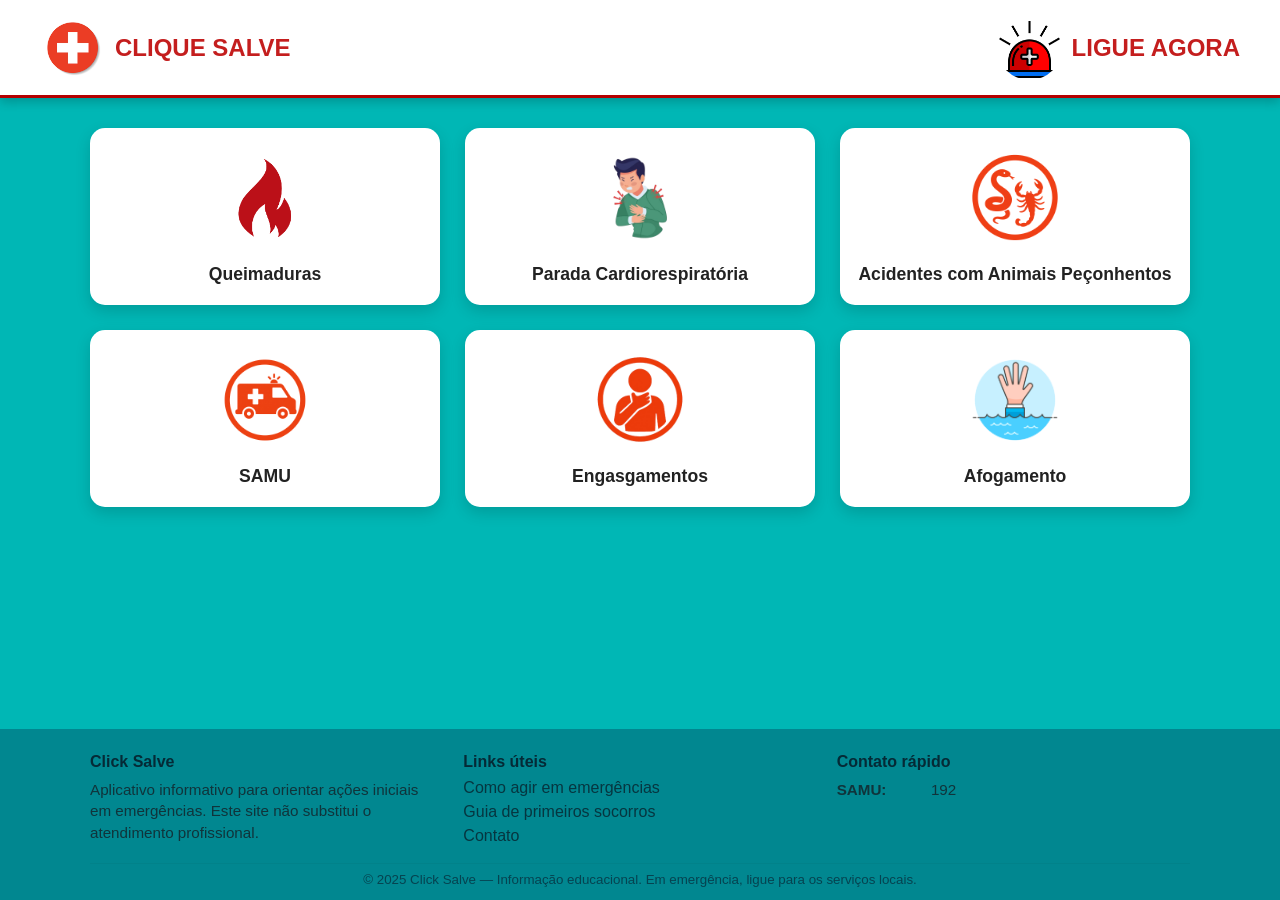
<file: index.html>
<!DOCTYPE html>
<html lang="pt-BR">

<head>
    <meta charset="utf-8" />
    <meta name="viewport" content="width=device-width, initial-scale=1" />
    <title>CLICK SALVE - Vida salva em um clique</title>
    <link rel="stylesheet" href="styles/style.css">
</head>

<body>

    <header class="header">
        <div class="header-item">
            <img src="paginas do layout/saude.jpg" alt="Logo Click Salve">
            <h2 >CLIQUE SALVE</h2>
        </div>

        <div class="header-item">
            <img  src="paginas do layout/emergencia.png" alt="Ligue Agora">
          <h2>  <a href="./html/eme.html">LIGUE AGORA</a></h2>
        </div>

        
    </header>

    <div class="layout">
        <div class="situacoes">

            <div class="card" data-page="html/queimaduras.html" role="button" tabindex="0">
                <img src="img_queimadura/incendio.png" alt="Queimadura" >
                <h4>Queimaduras</h4>
            </div>

            <div class="card" data-page="html/parada.html" role="button" tabindex="0">
                <img src="img_paradacardiorrespiratoria/parada.png" alt="Parada Cardiorespiratória" >
                <h4>Parada Cardiorespiratória</h4>
            </div>

            <div class="card" data-page="html/animais.html" role="button" tabindex="0">
                <img src="paginas do layout/peçonhentos.png" alt="Animais Peçonhentos" >
                <h4>Acidentes com Animais Peçonhentos</h4>
            </div>

            <div class="card" data-page="html/samu.html" role="button" tabindex="0">
                <img src="paginas do layout/ambulancia.png" alt="Samu" >
                <h4>SAMU</h4>
            </div>

            <div class="card" data-page="html/engasgos.html" role="button" tabindex="0">
                <img src="paginas do layout/engasgo.png" alt="Engasgos" >
                <h4>Engasgamentos</h4>
            </div>

            <div class="card" data-page="html/afogamento.html" role="button" tabindex="0">
                <img src="paginas do layout/afogamento.png" alt="Afogamento" >
                <h4>Afogamento</h4>
            </div>
        </div>
    </div>

    <script src="script.js"></script>
    <script src="https://cdn.jsdelivr.net/npm/@popperjs/core@2.11.8/dist/umd/popper.min.js" integrity="sha384-I7E8VVD/ismYTF4hNIPjVp/Zjvgyol6VFvRkX/vR+Vc4jQkC+hVqc2pM8ODewa9r" crossorigin="anonymous"></script>
    <script src="https://cdn.jsdelivr.net/npm/bootstrap@5.3.8/dist/js/bootstrap.min.js" integrity="sha384-G/EV+4j2dNv+tEPo3++6LCgdCROaejBqfUeNjuKAiuXbjrxilcCdDz6ZAVfHWe1Y" crossorigin="anonymous"></script>
    
    <!-- Footer -->
    <footer class="site-footer">
        <div class="footer-inner">
            <div class="footer-column footer-about">
                <h4>Click Salve</h4>
                <p>Aplicativo informativo para orientar ações iniciais em emergências. Este site não substitui o atendimento profissional.</p>
            </div>

            <div class="footer-column footer-links">
                <h4>Links úteis</h4>
                <ul>
                    <li><a href="#">Como agir em emergências</a></li>
                    <li><a href="#">Guia de primeiros socorros</a></li>
                    <li><a href="#">Contato</a></li>
                </ul>
            </div>

            <div class="footer-column footer-contact">
                <h4>Contato rápido</h4>
                <p><strong>SAMU:</strong> 192</p>
            </div>
        </div>
        <div class="footer-bottom">
            <small>© 2025 Click Salve — Informação educacional. Em emergência, ligue para os serviços locais.</small>
        </div>
    </footer>
</body>
</html>
</file>
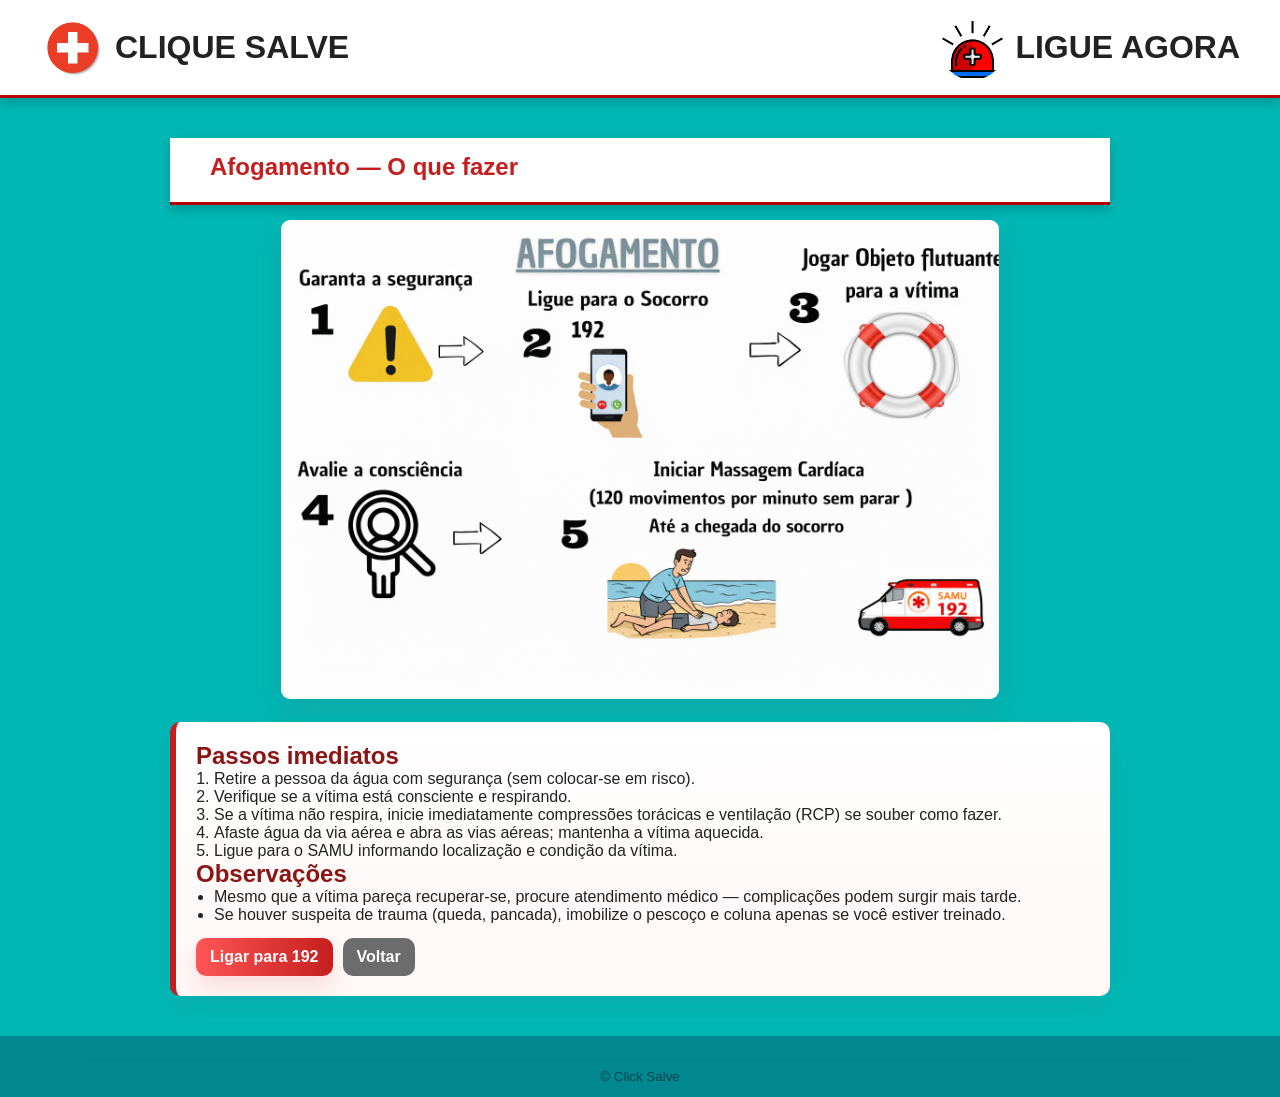
<file: html/afogamento.html>
<!doctype html>
<html lang="pt-BR">
<head>
  <meta charset="utf-8">
  <meta name="viewport" content="width=device-width,initial-scale=1">
  <title>Afogamento — Click Salve</title>
  <link rel="stylesheet" href="../styles/style.css">
  <link rel="stylesheet" href="../styles/afogamento.css">
</head>
<body class="afogamento-page">
    <header class="header">
        <div class="header-item">
            <img src="../paginas do layout/saude.jpg" alt="Logo Click Salve">
            <h1>CLIQUE SALVE</h1>
        </div>

        <div class="header-item">
            <img src="../paginas do layout/emergencia.png" alt="Ligue Agora">
            <h1>LIGUE AGORA</h1>
        </div>

    </header>

  <main>
    <div class="container">
      <header class="page-header">
        <h2>Afogamento — O que fazer</h2>
      </header>

      <div class="image-block">
        <img src="../img_afogamento/afogamento.guia.png" alt="Afogamento ilustração" class="hero-img zoomable">
      </div>

      <section class="instructions-card" role="region" aria-label="Instruções para afogamento">
        <h2>Passos imediatos</h2>
        <ol>
          <li>Retire a pessoa da água com segurança (sem colocar-se em risco).</li>
          <li>Verifique se a vítima está consciente e respirando.</li>
          <li>Se a vítima não respira, inicie imediatamente compressões torácicas e ventilação (RCP) se souber como fazer.</li>
          <li>Afaste água da via aérea e abra as vias aéreas; mantenha a vítima aquecida.</li>
          <li>Ligue para o SAMU informando localização e condição da vítima.</li>
        </ol>

        <h2>Observações</h2>
        <ul>
          <li>Mesmo que a vítima pareça recuperar-se, procure atendimento médico — complicações podem surgir mais tarde.</li>
          <li>Se houver suspeita de trauma (queda, pancada), imobilize o pescoço e coluna apenas se você estiver treinado.</li>
        </ul>

        <div class="actions">
          <a class="btn btn-call" href="tel:192">Ligar para 192</a>
          <a class="btn btn-back" href="../index.html">Voltar</a>
        </div>
      </section>
    </div>
  </main>

  <footer class="site-footer">
    <div class="footer-bottom"><small>© Click Salve</small></div>
  </footer>

  <!-- include the global script that handles modal image expansion -->
  <script src="../script.js"></script>

  <!-- Modal comum para ampliar imagens (mesmo usado em animais.html e parada.html) -->
  <div id="imageModal" class="modal">
    <span class="close">&times;</span>
    <img class="modal-content" id="imgExpanded" alt="Imagem ampliada">
    <div id="caption"></div>
  </div>
</body>
</html>
</file>
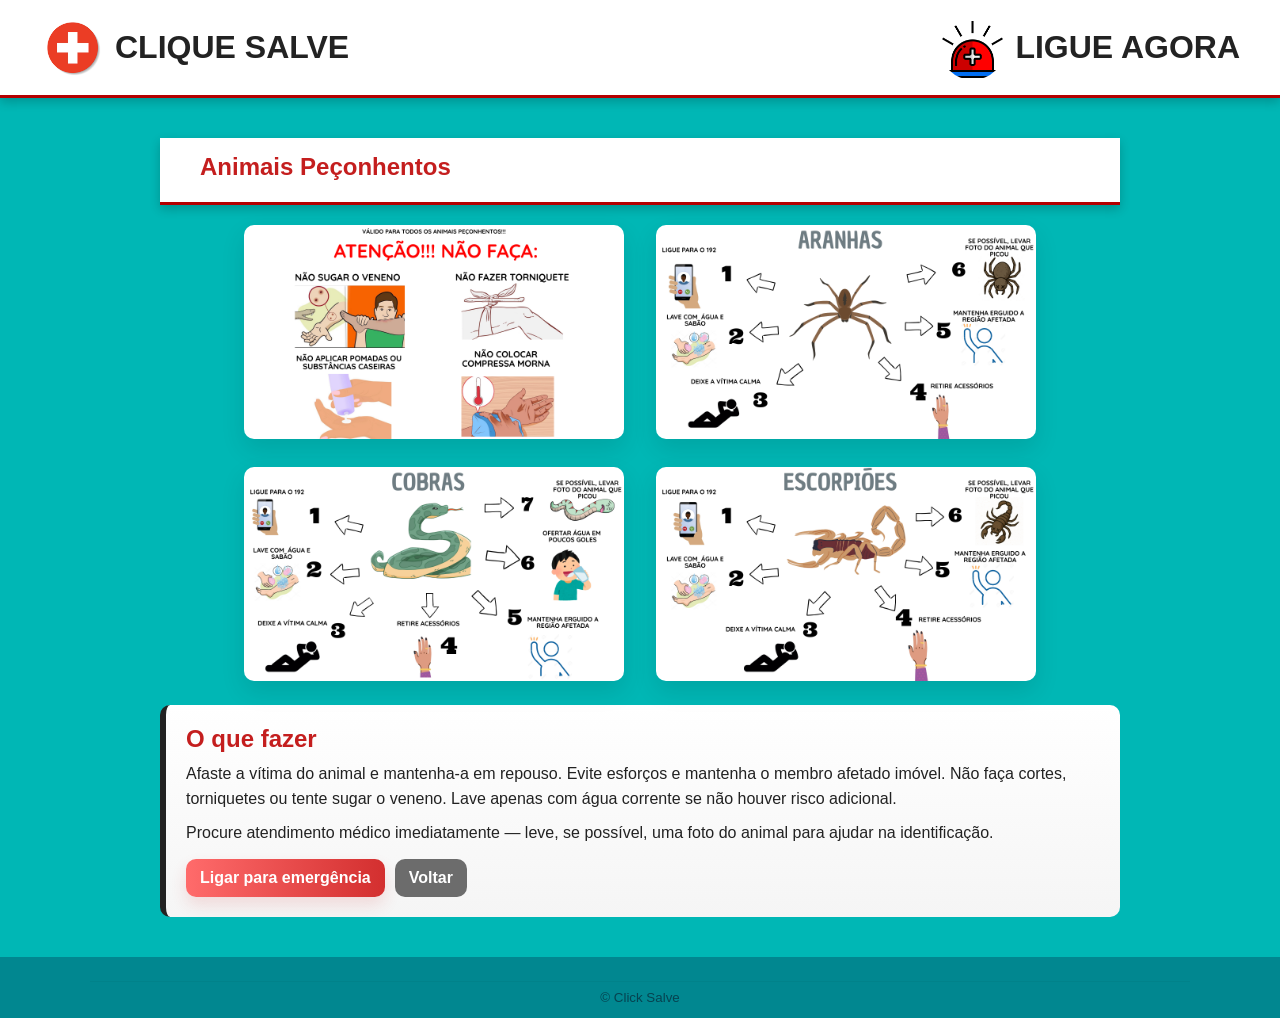
<file: html/animais.html>
<!doctype html>
<html lang="pt-BR">
<head>
  <meta charset="utf-8">
  <meta name="viewport" content="width=device-width,initial-scale=1">
  <title>Animais Peçonhentos — Click Salve</title>
  <link rel="stylesheet" href="../styles/style.css">
  <link rel="stylesheet" href="../styles/animais.css">
</head>


<body class="animais-page">
  <header class="header">
        <div class="header-item">
            <img src="../paginas do layout/saude.jpg" alt="Logo Click Salve">
            <h1>CLIQUE SALVE</h1>
        </div>

        <div class="header-item">
            <img src="../paginas do layout/emergencia.png" alt="Ligue Agora">
            <h1>LIGUE AGORA</h1>
        </div>

    </header>
    <main>
      <div class="container">
        <header class="page-header">
          <h2>Animais Peçonhentos</h2>
        </header>

        <div class="animais-grid">
      <div class="animais-img-wrapper">
        <img class="animais-illustration zoomable" src="../img projeto/Guia.png" alt="Guia de animais">
      </div>

      <div class="animais-img-wrapper">
        <img class="animais-illustration zoomable" src="../img projeto/Aranhas.png" alt="Aranhas">
      </div>

      <div class="animais-img-wrapper">
        <img class="animais-illustration zoomable" src="../img projeto/Cobras.png" alt="Cobras">
      </div>
      
      <div class="animais-img-wrapper">
        <img class="animais-illustration zoomable" src="../img projeto/Escorpioes.png" alt="Escorpiões">
      </div>
    </div>

    <div class="instructions-card" role="region" aria-label="Instruções para animais peçonhentos">
      <h2>O que fazer</h2>
      <p>Afaste a vítima do animal e mantenha-a em repouso. Evite esforços e mantenha o membro afetado imóvel. Não faça cortes, torniquetes ou tente sugar o veneno. Lave apenas com água corrente se não houver risco adicional.</p>
      <p>Procure atendimento médico imediatamente — leve, se possível, uma foto do animal para ajudar na identificação.</p>
      <div class="actions">
        <a class="btn btn-call" href="tel:192">Ligar para emergência</a>
        <a class="btn btn-back" href="../index.html">Voltar</a>
      </div>
    </div>
</div> <!-- /.container -->
    </main>

  <script src="../script.js"></script>

  <!-- Modal para ampliação de imagens -->
  <div id="imageModal" class="modal">
    <span class="close">&times;</span>
    <img class="modal-content" id="imgExpanded" alt="Imagem ampliada">
    <div id="caption"></div>
  </div>

  <footer class="site-footer">
    <div class="footer-bottom"><small>© Click Salve</small></div>
  </footer>
</body>
</html>
</file>
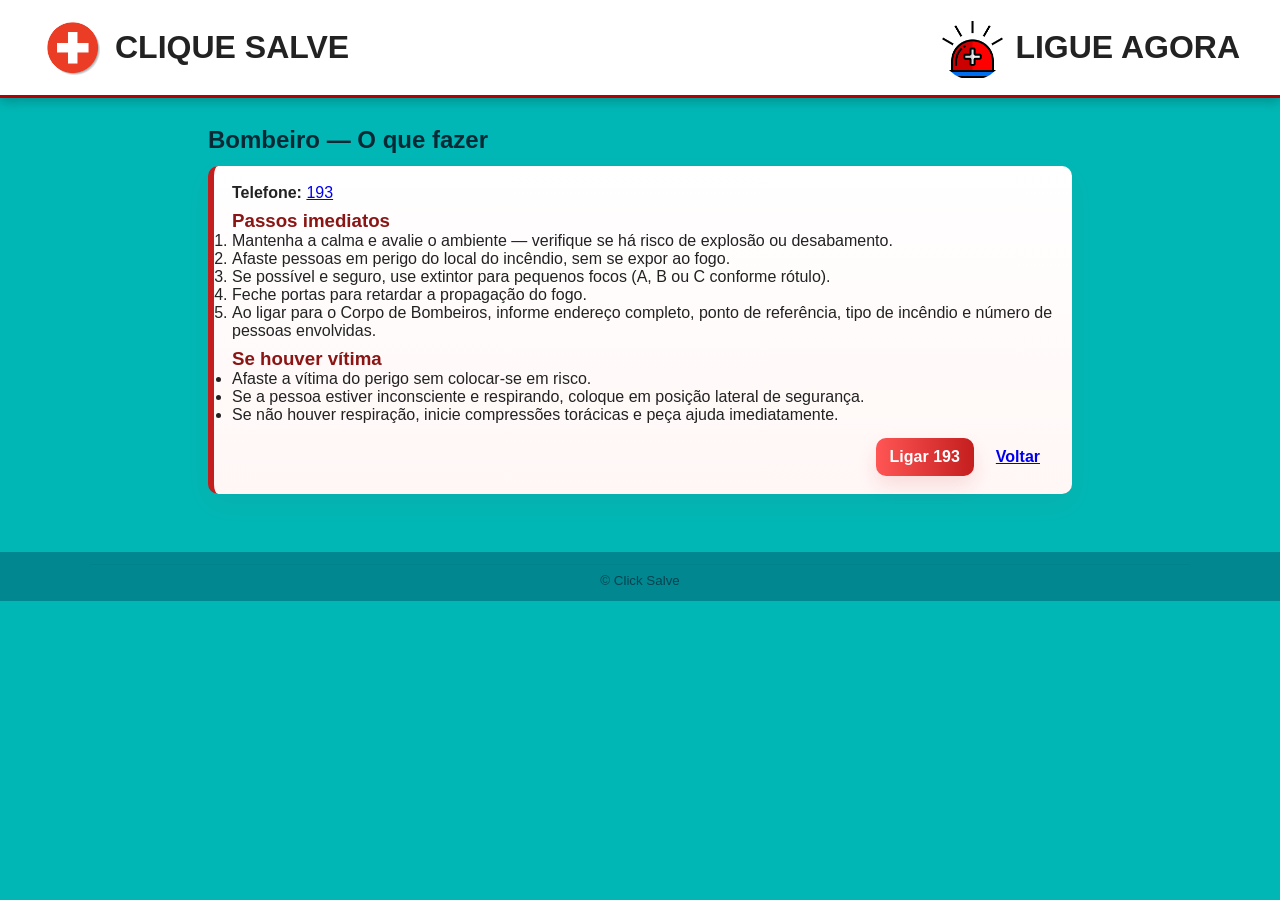
<file: html/bombeiro.html>
<!doctype html>
<html lang="pt-BR">
  <head>
  <meta charset="utf-8">
  <meta name="viewport" content="width=device-width,initial-scale=1">
  <title>Bombeiro — Click Salve</title>
  <link rel="stylesheet" href="../styles/style.css">
  <link rel="stylesheet" href="../styles/bombeiro.css">
</head>
<body class="bombeiro-page">
  <header class="header">
        <div class="header-item">
            <img src="../paginas do layout/saude.jpg" alt="Logo Click Salve">
            <h1>CLIQUE SALVE</h1>
        </div>

        <div class="header-item">
            <img src="../paginas do layout/emergencia.png" alt="Ligue Agora">
            <h1>LIGUE AGORA</h1>
        </div>

    </header>

  <main class="layout" style="padding-top:28px;">
    <div class="container" style="max-width:900px;margin:0 auto;padding:0 18px;">
      <h2 style="margin-bottom:12px;color:#052a36">Bombeiro — O que fazer</h2>

      <div class="card" style="text-align:left;padding:18px;">
        <p><strong>Telefone:</strong> <a href="tel:193">193</a></p>
        <h3>Passos imediatos</h3>
        <ol>
          <li>Mantenha a calma e avalie o ambiente — verifique se há risco de explosão ou desabamento.</li>
          <li>Afaste pessoas em perigo do local do incêndio, sem se expor ao fogo.</li>
          <li>Se possível e seguro, use extintor para pequenos focos (A, B ou C conforme rótulo).</li>
          <li>Feche portas para retardar a propagação do fogo.</li>
          <li>Ao ligar para o Corpo de Bombeiros, informe endereço completo, ponto de referência, tipo de incêndio e número de pessoas envolvidas.</li>
        </ol>

        <h3>Se houver vítima</h3>
        <ul>
          <li>Afaste a vítima do perigo sem colocar-se em risco.</li>
          <li>Se a pessoa estiver inconsciente e respirando, coloque em posição lateral de segurança.</li>
          <li>Se não houver respiração, inicie compressões torácicas e peça ajuda imediatamente.</li>
        </ul>

        <div style="margin-top:14px;display:flex;gap:8px;justify-content:flex-end;">
          <a class="btn btn-primary" href="tel:193">Ligar 193</a>
          <a class="btn" href="../index.html">Voltar</a>
        </div>
      </div>
    </div>
  </main>

  <footer class="site-footer">
    <div class="footer-bottom"><small>© Click Salve</small></div>
  </footer>
</body>
</html>
</file>
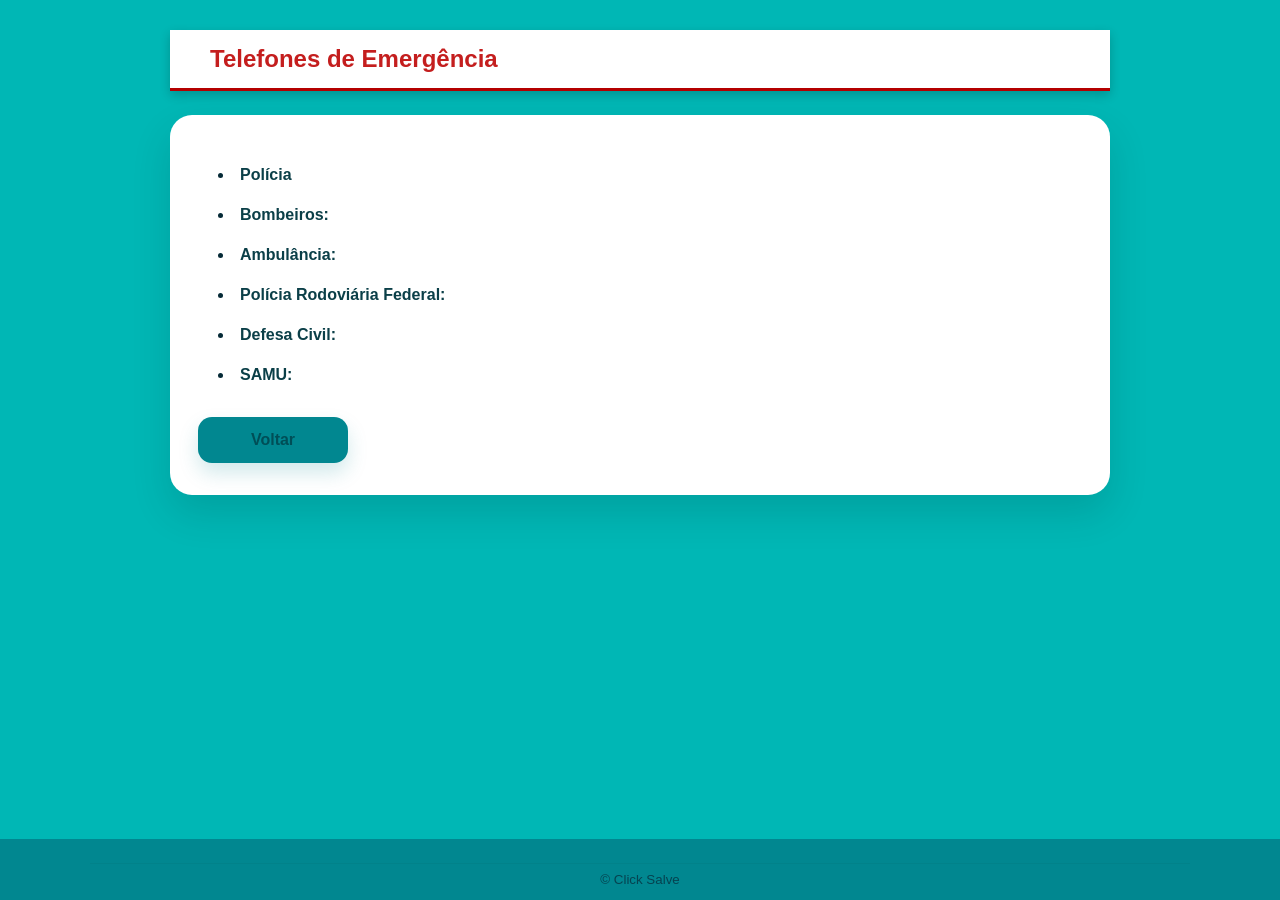
<file: html/eme.html>
﻿<!DOCTYPE html>
<html lang="pt-BR">

<head>

      <link rel="stylesheet" href="../styles/style.css">
      <link rel="stylesheet" href="../styles/eme.css">
</head>

<body >
      

      <main>
            <div class="container">
                  <header class="page-header">
                        <h2>Telefones de Emergência</h2>
                  </header>

                  <section class="instructions-card" role="region" aria-label="Telefones de Emergência">
                        <ul>
                              <li> <a href="tel:190"><strong>Polícia</strong></a></li>
                              <li><a href="tel:193"><strong>Bombeiros:</strong></a></li>
                              <li><a href="tel:192"><strong>Ambulância:</strong></a></li>
                              <li><a href="tel:191"><strong>Polícia Rodoviária Federal:</strong></a></li>
                              <li><a href="tel:199"><strong>Defesa Civil:</strong></a></li>
                              <li><a href="tel:192"><strong>SAMU:</strong></a></li>
                        </ul>

                        <div class="actions">
                              <a class="btn btn-back" href="../index.html">Voltar</a>
                        </div>
                  </section>
            </div>
      </main>

      <footer class="site-footer">
            <div class="footer-bottom"><small>© Click Salve</small></div>
      </footer>

      <script src="../script.js"></script>
</body>

</html>
</file>
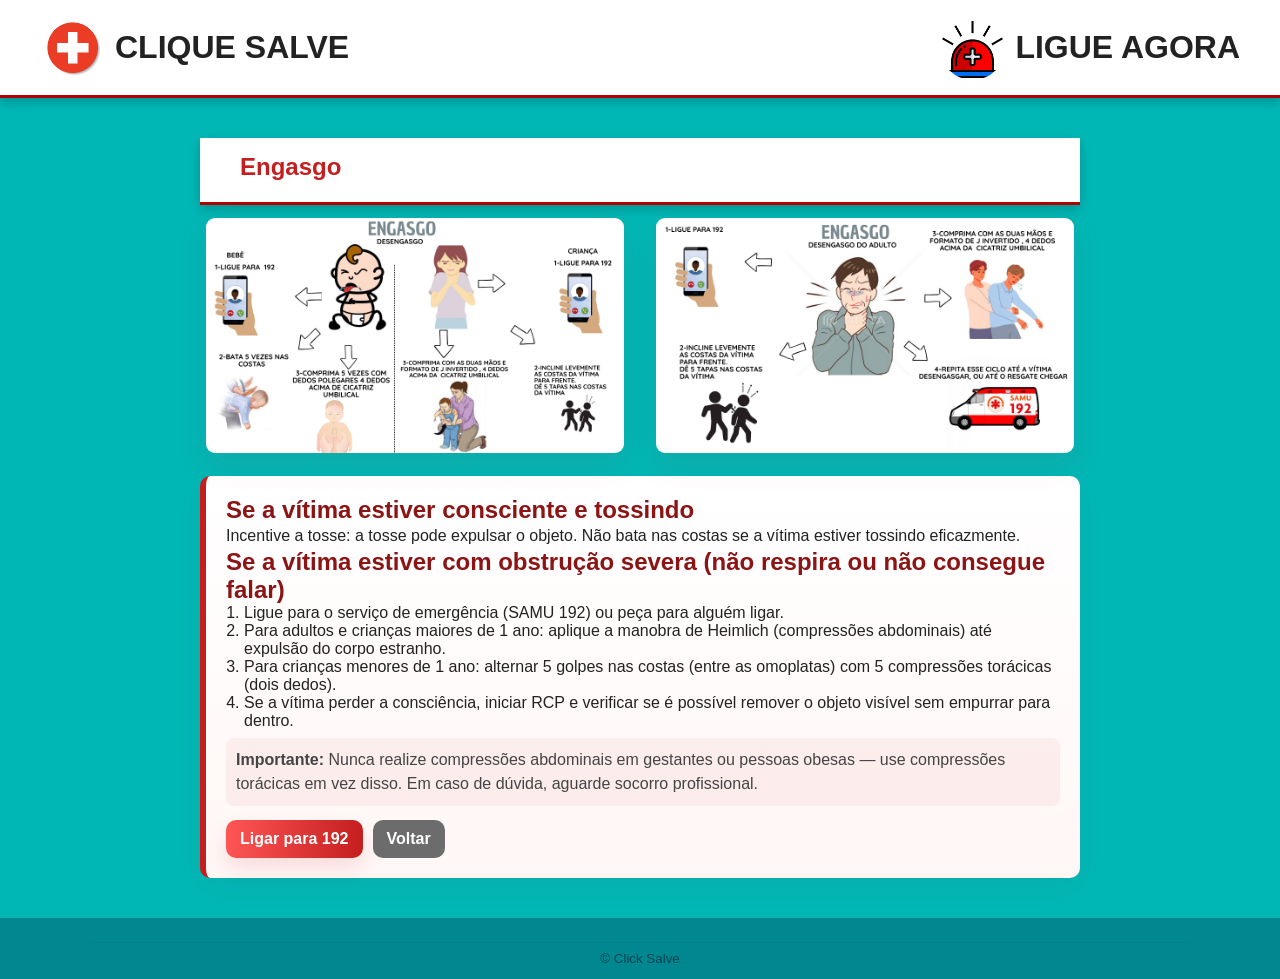
<file: html/engasgos.html>
<!doctype html>
<html lang="pt-BR">
<head>
    <meta charset="utf-8">
    <meta name="viewport" content="width=device-width,initial-scale=1">
    <title>Engasgo — Click Salve</title>
    <link rel="stylesheet" href="../styles/style.css">
    <link rel="stylesheet" href="../styles/engasgos.css">
</head>
<body class="engasgos-page">
    <header class="header">
        <div class="header-item">
            <img src="../paginas do layout/saude.jpg" alt="Logo Click Salve">
            <h1>CLIQUE SALVE</h1>
        </div>

        <div class="header-item">
            <img src="../paginas do layout/emergencia.png" alt="Ligue Agora">
            <h1>LIGUE AGORA</h1>
        </div>

    </header>
    <div class="container">
        <header class="page-header">
            <h2>Engasgo</h2>
        </header>

        <div class="engasgo-hero" style="text-align:center;margin-top:12px;">
            <div class="engasgo-images">
                <div class="engasgo-img-wrapper">
                    <img src="../img projeto/Engasgo.png" alt="Engasgo" class="hero-img zoomable">
                </div>
                <div class="engasgo-img-wrapper">
                    <img src="../img projeto/Engasgo 2.png" alt="Engasgo demonstração" class="hero-img zoomable">
                </div>
            </div>
        </div>

        <section class="instructions-card" role="region" aria-label="Instruções para engasgo">
            <h2>Se a vítima estiver consciente e tossindo</h2>
            <p>Incentive a tosse: a tosse pode expulsar o objeto. Não bata nas costas se a vítima estiver tossindo eficazmente.</p>

            <h2>Se a vítima estiver com obstrução severa (não respira ou não consegue falar)</h2>
            <ol>
                <li>Ligue para o serviço de emergência (SAMU 192) ou peça para alguém ligar.</li>
                <li>Para adultos e crianças maiores de 1 ano: aplique a manobra de Heimlich (compressões abdominais) até expulsão do corpo estranho.</li>
                <li>Para crianças menores de 1 ano: alternar 5 golpes nas costas (entre as omoplatas) com 5 compressões torácicas (dois dedos).</li>
                <li>Se a vítima perder a consciência, iniciar RCP e verificar se é possível remover o objeto visível sem empurrar para dentro.</li>
            </ol>

            <div class="demo-notes">
                <p><strong>Importante:</strong> Nunca realize compressões abdominais em gestantes ou pessoas obesas — use compressões torácicas em vez disso. Em caso de dúvida, aguarde socorro profissional.</p>
            </div>

            <div class="actions">
                <a class="btn btn-call" href="tel:192">Ligar para 192</a>
                <a class="btn btn-back" href="../index.html">Voltar</a>
            </div>
        </section>
    </div>

    <script src="../script.js"></script>

    <footer class="site-footer">
        <div class="footer-bottom"><small>© Click Salve</small></div>
    </footer>
</body>
</html>
</file>
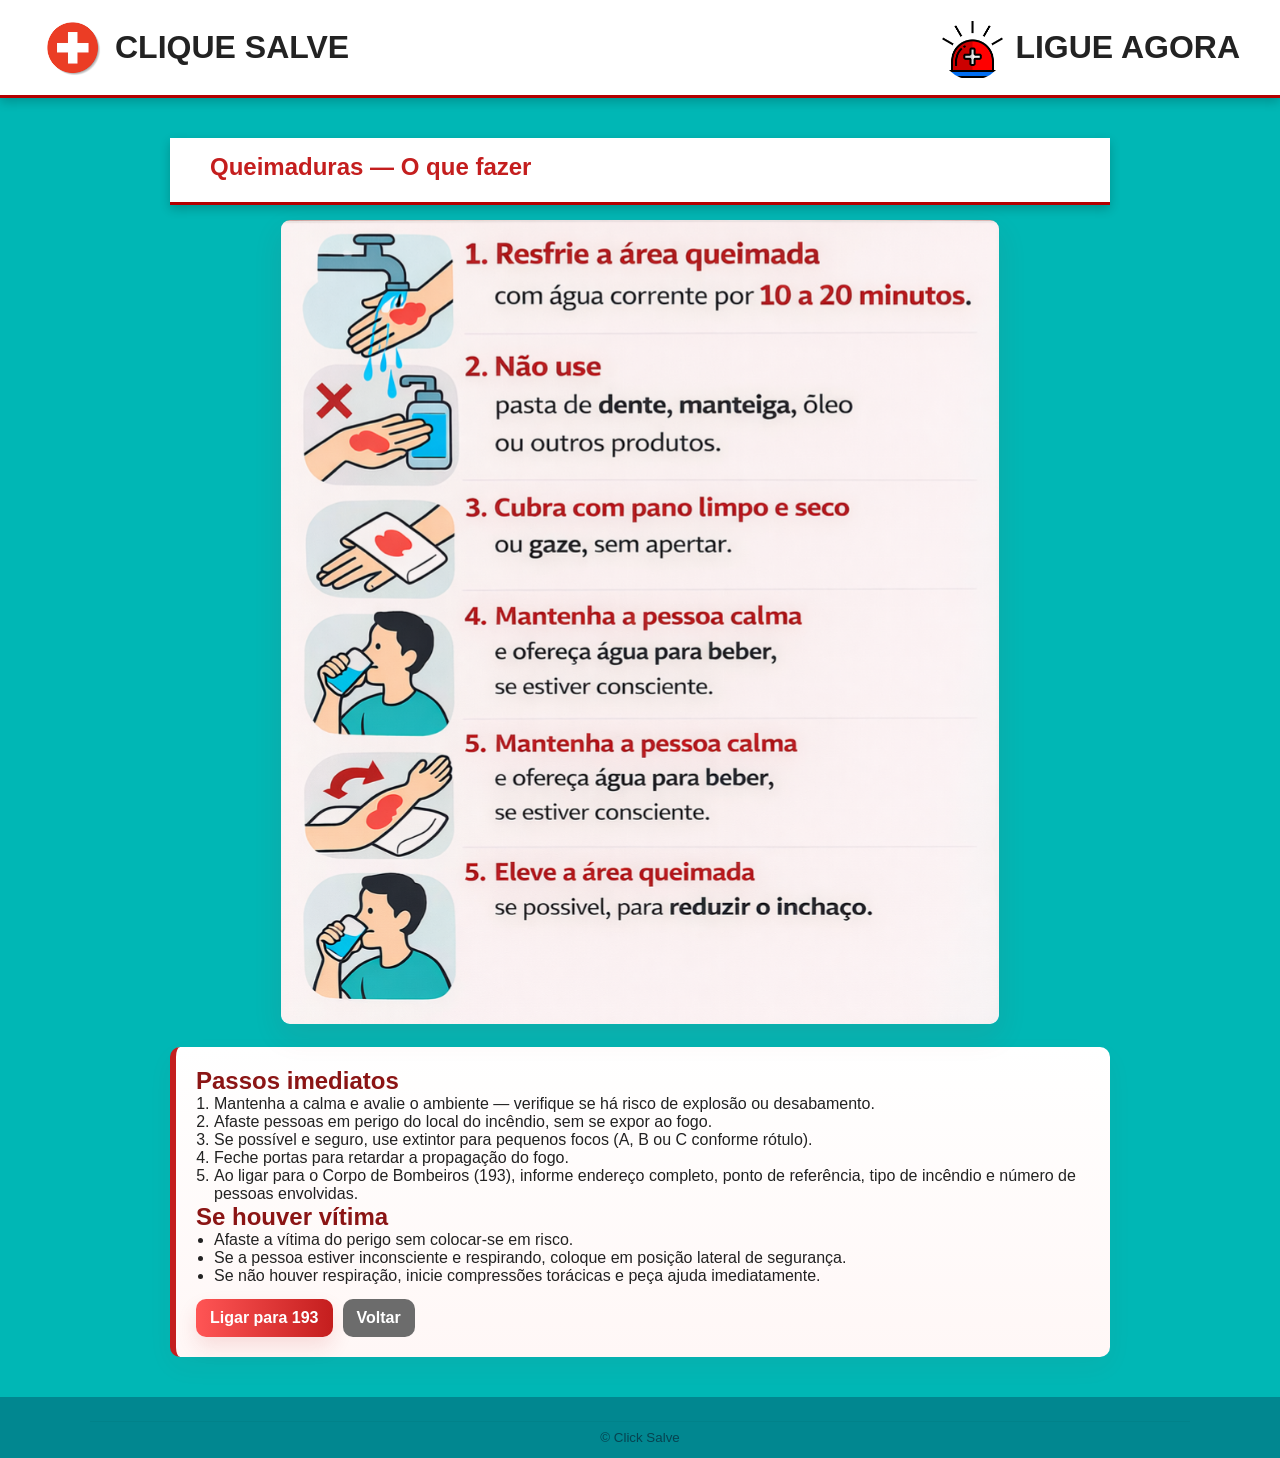
<file: html/incendio.html>
<!doctype html>
<html lang="pt-BR">
<head>
  <meta charset="utf-8">
  <meta name="viewport" content="width=device-width,initial-scale=1">
  <title>Incêndio — Click Salve</title>
  <link rel="stylesheet" href="../styles/style.css">
  <link rel="stylesheet" href="../styles/incendio.css">
</head>
<body class="incendio-page">
  <header class="header">
        <div class="header-item">
            <img src="../paginas do layout/saude.jpg" alt="Logo Click Salve">
            <h1>CLIQUE SALVE</h1>
        </div>

        <div class="header-item">
            <img src="../paginas do layout/emergencia.png" alt="Ligue Agora">
            <h1>LIGUE AGORA</h1>
        </div>

    </header>

  <main>
    <div class="container">
      <header class="page-header">
        <h2>Queimaduras — O que fazer</h2>
      </header>

      <div class="image-block">
        <img src="../img_queimadura/queimaduraguia.png" alt="Incêndio" class="hero-img zoomable">
      </div>

      <section class="instructions-card" role="region" aria-label="Instruções para incêndio">
        <h2>Passos imediatos</h2>
        <ol>
          <li>Mantenha a calma e avalie o ambiente — verifique se há risco de explosão ou desabamento.</li>
          <li>Afaste pessoas em perigo do local do incêndio, sem se expor ao fogo.</li>
          <li>Se possível e seguro, use extintor para pequenos focos (A, B ou C conforme rótulo).</li>
          <li>Feche portas para retardar a propagação do fogo.</li>
          <li>Ao ligar para o Corpo de Bombeiros (193), informe endereço completo, ponto de referência, tipo de incêndio e número de pessoas envolvidas.</li>
        </ol>

        <h2>Se houver vítima</h2>
        <ul>
          <li>Afaste a vítima do perigo sem colocar-se em risco.</li>
          <li>Se a pessoa estiver inconsciente e respirando, coloque em posição lateral de segurança.</li>
          <li>Se não houver respiração, inicie compressões torácicas e peça ajuda imediatamente.</li>
        </ul>

        <div class="actions">
          <a class="btn btn-call" href="tel:193">Ligar para 193</a>
          <a class="btn btn-back" href="../index.html">Voltar</a>
        </div>
      </section>
    </div>
  </main>

  <footer class="site-footer">
    <div class="footer-bottom"><small>© Click Salve</small></div>
  </footer>

  <!-- include the global script that handles modal image expansion -->
  <script src="../script.js"></script>

  <!-- Modal comum para ampliar imagens -->
  <div id="imageModal" class="modal">
    <span class="close">&times;</span>
    <img class="modal-content" id="imgExpanded" alt="Imagem ampliada">
    <div id="caption"></div>
  </div>
</body>
</html>
</file>
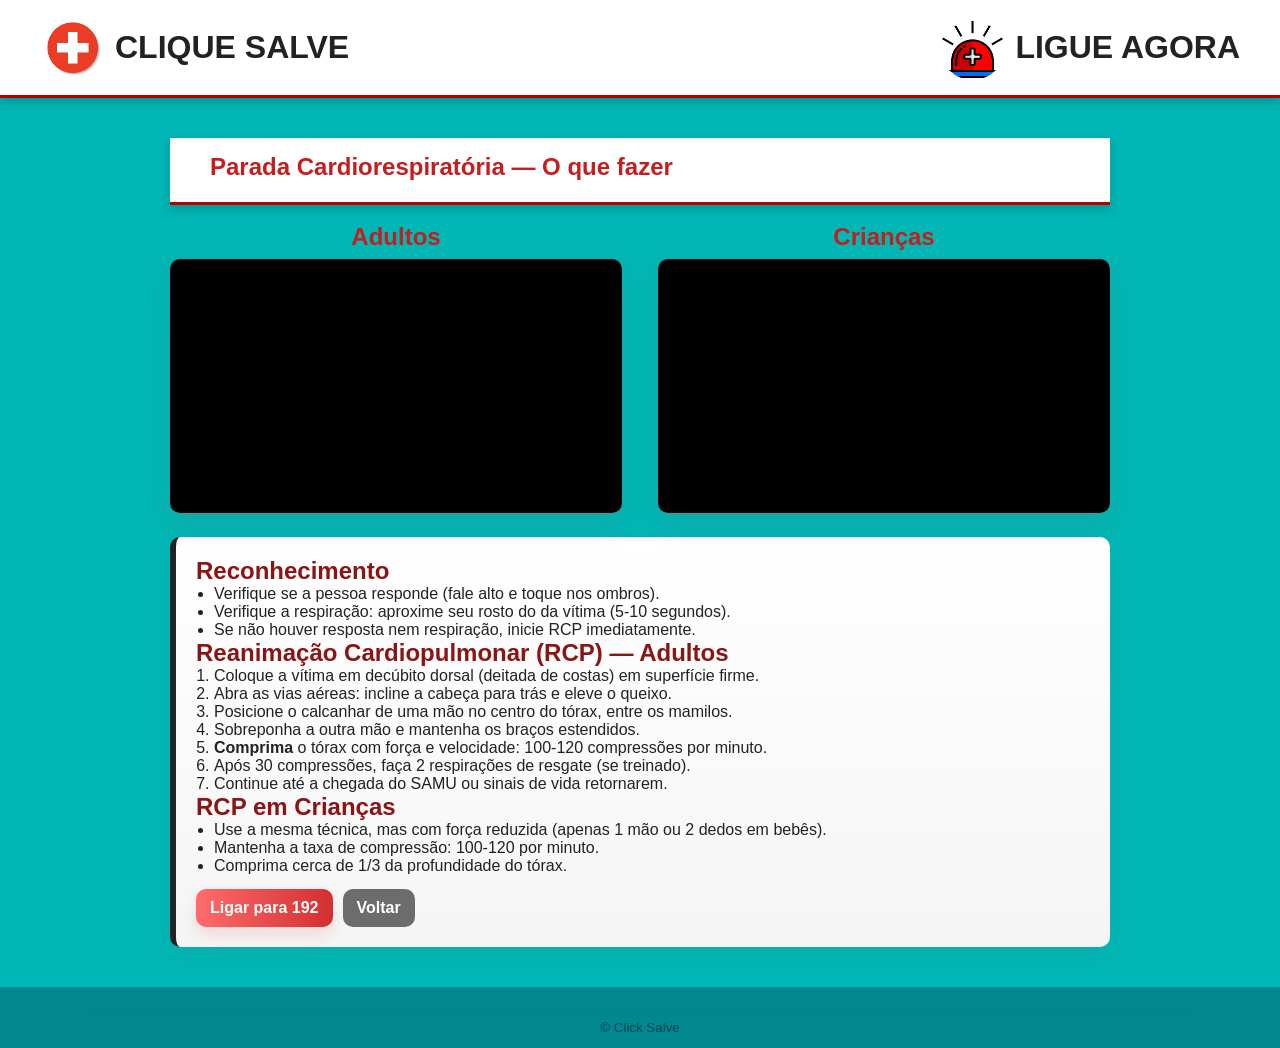
<file: html/parada.html>
<!doctype html>
<html lang="pt-BR">
<head>
  <meta charset="utf-8">
  <meta name="viewport" content="width=device-width,initial-scale=1">
  <title>Parada Cardiorespiratória — Click Salve</title>
  <link rel="stylesheet" href="../styles/style.css">
  <link rel="stylesheet" href="../styles/parada.css">
  <link rel="stylesheet" href="../styles/animais.css">
  <style>
    .hero-img {
      width: 100%;
      max-width: 720px;
      height: auto;
      display: block;
      margin: 0.5rem auto;
      border-radius: 8px;
      box-shadow: 0 4px 12px rgba(0,0,0,0.15);
      background: #000;
    }

    .parada-img-wrapper { cursor: pointer; }
  </style>
</head>
<body class="parada-page">
    <header class="header">
        <div class="header-item">
            <img src="../paginas do layout/saude.jpg" alt="Logo Click Salve">
            <h1>CLIQUE SALVE</h1>
        </div>

        <div class="header-item">
            <img src="../paginas do layout/emergencia.png" alt="Ligue Agora">
            <h1>LIGUE AGORA</h1>
        </div>

    </header>

  <main>
    <div class="container">
      <header class="page-header">
        <h2>Parada Cardiorespiratória — O que fazer</h2>
      </header>

      <div class="parada-images">
        <div class="parada-img-wrapper">
          <h2>Adultos</h2>
          <iframe class="hero-img zoomable" width="640" height="360" src="https://www.youtube.com/embed/oQKM0JMVUiA" title="YouTube video player" frameborder="0" allow="accelerometer; autoplay; clipboard-write; encrypted-media; gyroscope; picture-in-picture; web-share" allowfullscreen></iframe>
        </div>
        <div class="parada-img-wrapper">
          <h2>Crianças</h2>
          <iframe class="hero-img zoomable" width="640" height="360" src="https://www.youtube.com/embed/G0ufDugCR3Y"  title="YouTube video player" frameborder="0" allow="accelerometer; autoplay; clipboard-write; encrypted-media; gyroscope; picture-in-picture; web-share" allowfullscreen></iframe>
        </div>
      </div>

      <!-- Modal padrão (igual ao usado em animais.html) -->
      <div id="imageModal" class="modal">
        <span class="close">&times;</span>
        <img class="modal-content" id="imgExpanded" alt="Imagem ampliada">
        <div id="caption"></div>
      </div>

      <section class="instructions-card" role="region" aria-label="Instruções para RCP">
        <h2>Reconhecimento</h2>
        <ul>
          <li>Verifique se a pessoa responde (fale alto e toque nos ombros).</li>
          <li>Verifique a respiração: aproxime seu rosto do da vítima (5-10 segundos).</li>
          <li>Se não houver resposta nem respiração, inicie RCP imediatamente.</li>
        </ul>

        <h2>Reanimação Cardiopulmonar (RCP) — Adultos</h2>
        <ol>
          <li>Coloque a vítima em decúbito dorsal (deitada de costas) em superfície firme.</li>
          <li>Abra as vias aéreas: incline a cabeça para trás e eleve o queixo.</li>
          <li>Posicione o calcanhar de uma mão no centro do tórax, entre os mamilos.</li>
          <li>Sobreponha a outra mão e mantenha os braços estendidos.</li>
          <li><strong>Comprima</strong> o tórax com força e velocidade: 100-120 compressões por minuto.</li>
          <li>Após 30 compressões, faça 2 respirações de resgate (se treinado).</li>
          <li>Continue até a chegada do SAMU ou sinais de vida retornarem.</li>
        </ol>

        <h2>RCP em Crianças</h2>
        <ul>
          <li>Use a mesma técnica, mas com força reduzida (apenas 1 mão ou 2 dedos em bebês).</li>
          <li>Mantenha a taxa de compressão: 100-120 por minuto.</li>
          <li>Comprima cerca de 1/3 da profundidade do tórax.</li>
        </ul>

        <div class="actions">
          <a class="btn btn-call" href="tel:192">Ligar para 192</a>
          <a class="btn btn-back" href="../index.html">Voltar</a>
        </div>
      </section>
    </div>
  </main>

  <footer class="site-footer">
    <div class="footer-bottom"><small>© Click Salve</small></div>
  </footer>
  <script src="../script.js"></script>
</body>
</html>
</file>
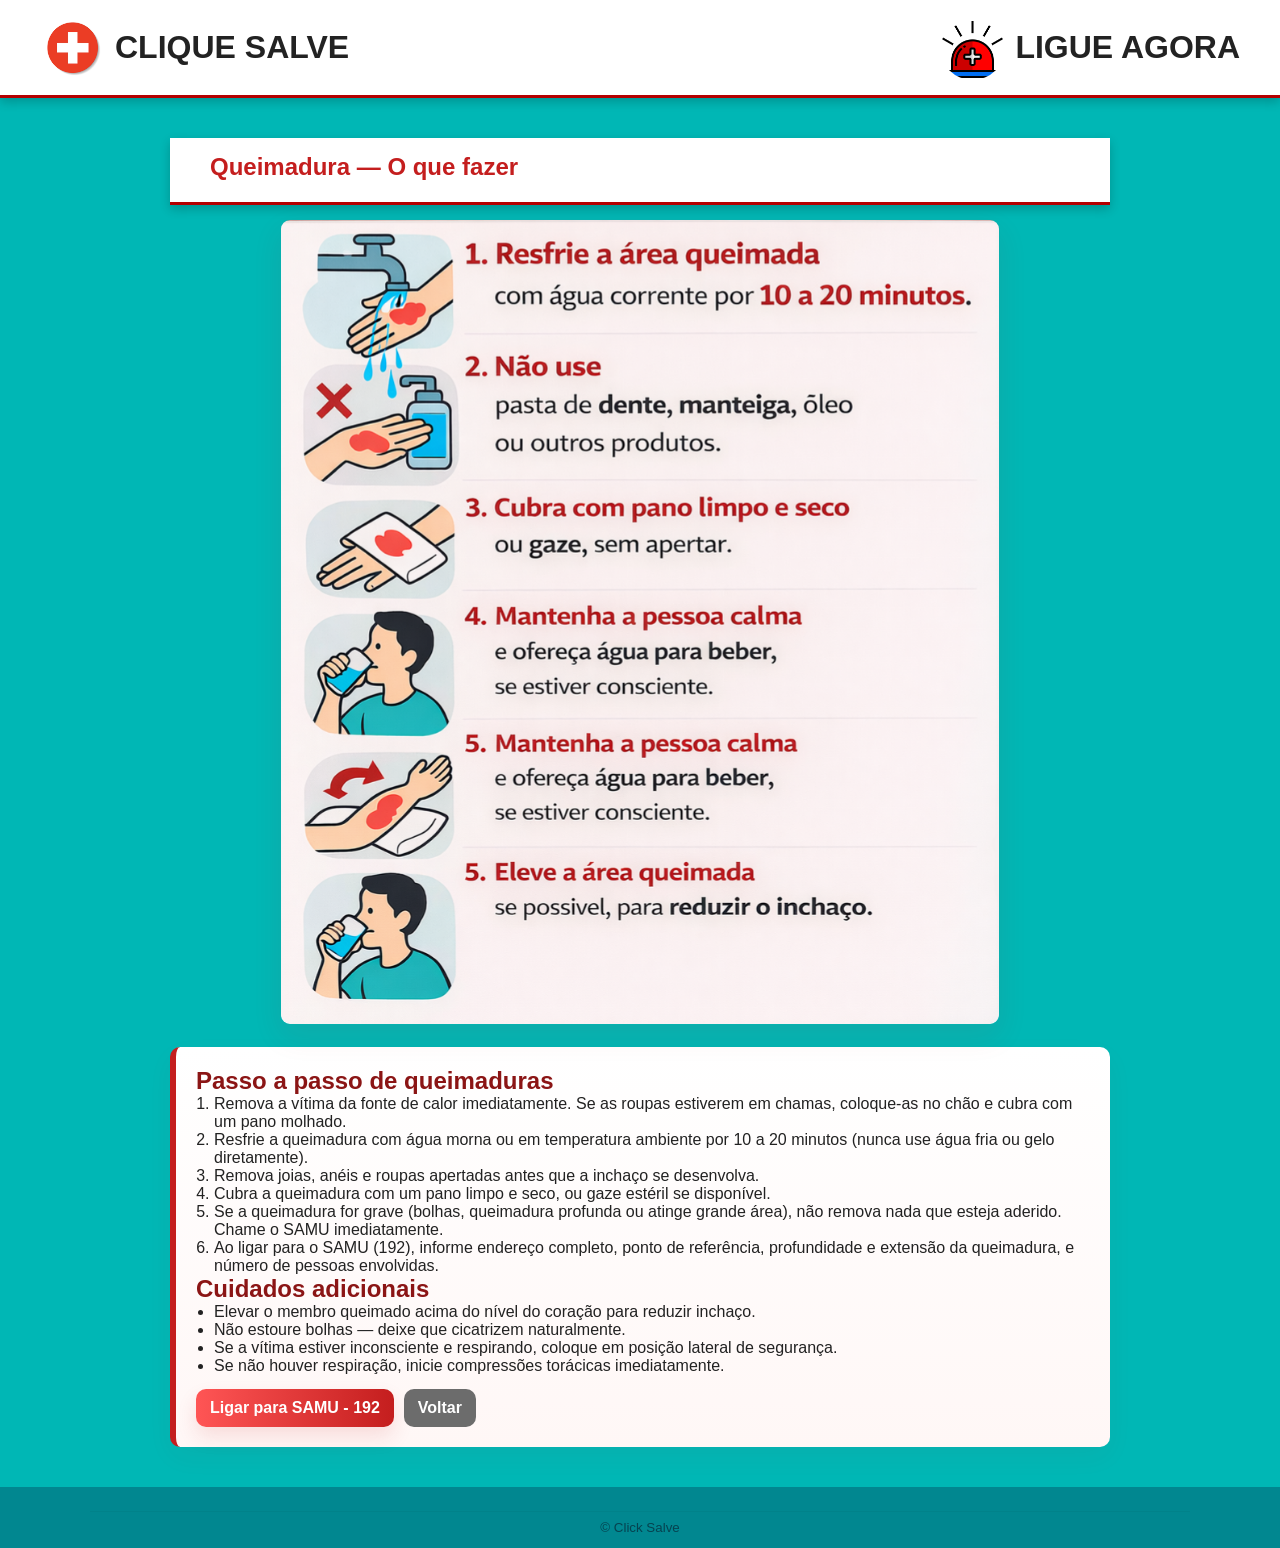
<file: html/queimaduras.html>
<!doctype html>
<html lang="pt-BR">
<head>
  <meta charset="utf-8">
  <meta name="viewport" content="width=device-width,initial-scale=1">
  <title>Queimadura — Click Salve</title>
  <link rel="stylesheet" href="../styles/style.css">
  <link rel="stylesheet" href="../styles/queimadura.css">
</head>
<body class="queimadura-page">
  <header class="header">
        <div class="header-item">
            <img src="../paginas do layout/saude.jpg" alt="Logo Click Salve">
            <h1>CLIQUE SALVE</h1>
        </div>

        <div class="header-item">
            <img src="../paginas do layout/emergencia.png" alt="Ligue Agora">
            <h1>LIGUE AGORA</h1>
        </div>

    </header>

  <main>
    <div class="container">
      <header class="page-header">
        <h2>Queimadura — O que fazer</h2>
      </header>

      <div class="image-block">
        <img src="../img_queimadura/queimaduraguia.png" alt="Queimadura" class="hero-img zoomable">
      </div>

      <section class="instructions-card" role="region" aria-label="Instruções para queimadura">
        <h2>Passo a passo de queimaduras</h2>
        <ol>
          <li>Remova a vítima da fonte de calor imediatamente. Se as roupas estiverem em chamas, coloque-as no chão e cubra com um pano molhado.</li>
          <li>Resfrie a queimadura com água morna ou em temperatura ambiente por 10 a 20 minutos (nunca use água fria ou gelo diretamente).</li>
          <li>Remova joias, anéis e roupas apertadas antes que a inchaço se desenvolva.</li>
          <li>Cubra a queimadura com um pano limpo e seco, ou gaze estéril se disponível.</li>
          <li>Se a queimadura for grave (bolhas, queimadura profunda ou atinge grande área), não remova nada que esteja aderido. Chame o SAMU imediatamente.</li>
          <li>Ao ligar para o SAMU (192), informe endereço completo, ponto de referência, profundidade e extensão da queimadura, e número de pessoas envolvidas.</li>
        </ol>

        <h2>Cuidados adicionais</h2>
        <ul>
          <li>Elevar o membro queimado acima do nível do coração para reduzir inchaço.</li>
          <li>Não estoure bolhas — deixe que cicatrizem naturalmente.</li>
          <li>Se a vítima estiver inconsciente e respirando, coloque em posição lateral de segurança.</li>
          <li>Se não houver respiração, inicie compressões torácicas imediatamente.</li>
        </ul>

        <div class="actions">
          <a class="btn btn-call" href="tel:192">Ligar para SAMU - 192</a>
          <a class="btn btn-back" href="../index.html">Voltar</a>
        </div>
      </section>
    </div>
  </main>

  <footer class="site-footer">
    <div class="footer-bottom"><small>© Click Salve</small></div>
  </footer>

  <!-- include the global script that handles modal image expansion -->
  <script src="../script.js"></script>

  <!-- Modal comum para ampliar imagens -->
  <!-- <div id="imageModal" class="modal">
    <span class="close">&times;</span>
    <img class="modal-content" id="imgExpanded" alt="Imagem ampliada">
    <div id="caption"></div> -->
  </div>
</body>
</html>
</file>
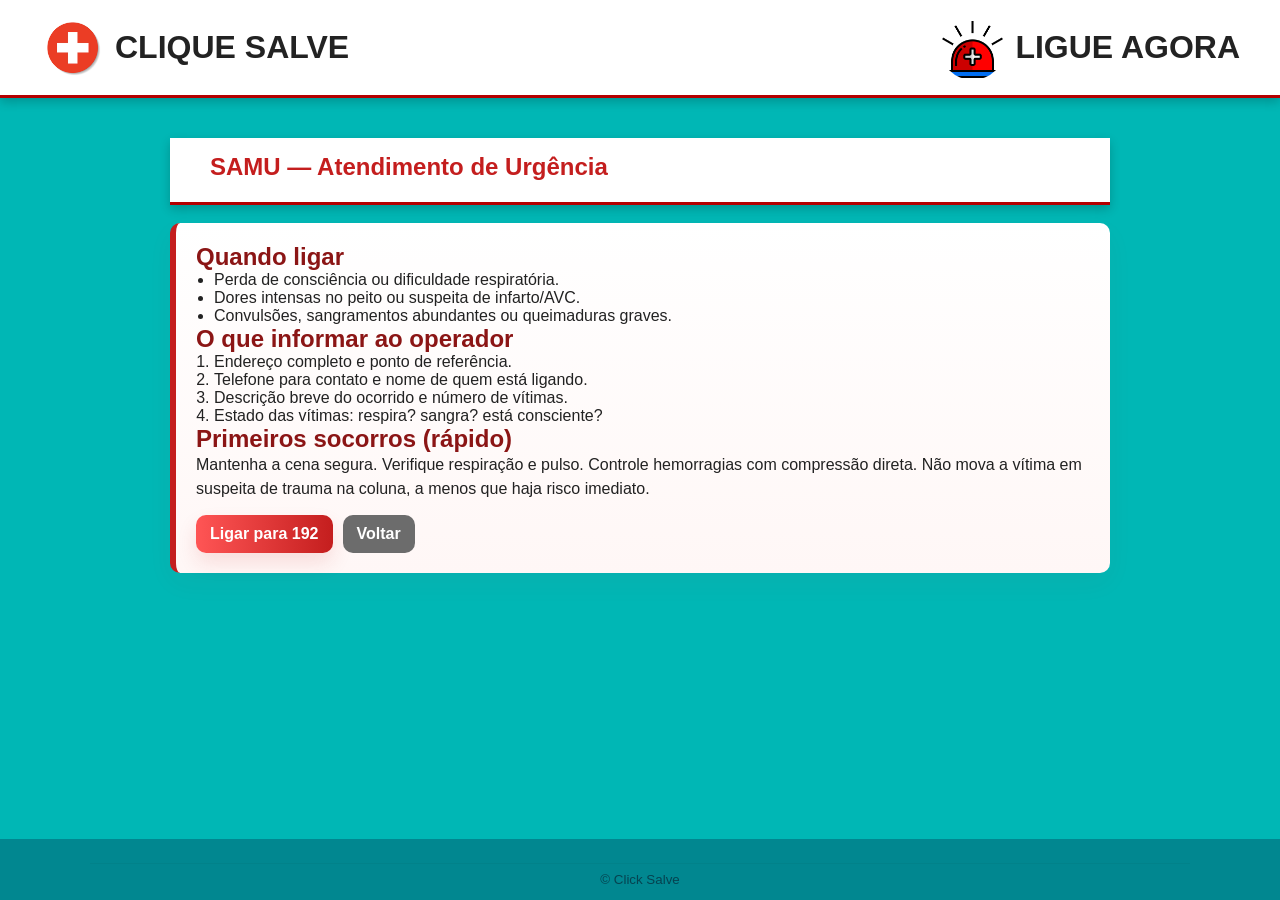
<file: html/samu.html>
<!doctype html>
<html lang="pt-BR">
<head>
    <meta charset="utf-8">
    <meta name="viewport" content="width=device-width,initial-scale=1">
    <title>SAMU — Click Salve</title>
    <link rel="stylesheet" href="../styles/style.css">
    <link rel="stylesheet" href="../styles/samu.css">
    <meta name="description" content="Informações rápidas de primeiros socorros e quando acionar o SAMU (192)">
</head>
<body class="samu-page">
    <header class="header">
        <div class="header-item">
            <img src="../paginas do layout/saude.jpg" alt="Logo Click Salve">
            <h1>CLIQUE SALVE</h1>
        </div>

        <div class="header-item">
            <img src="../paginas do layout/emergencia.png" alt="Ligue Agora">
            <h1>LIGUE AGORA</h1>
        </div>

    </header>

    <main>
        <div class="container">
            <header class="page-header">
                <h2>SAMU — Atendimento de Urgência</h2>
            </header>

            <section class="instructions-card" role="region" aria-label="Instruções SAMU">
                <h2>Quando ligar</h2>
                <ul>
                    <li>Perda de consciência ou dificuldade respiratória.</li>
                    <li>Dores intensas no peito ou suspeita de infarto/AVC.</li>
                    <li>Convulsões, sangramentos abundantes ou queimaduras graves.</li>
                </ul>

                <h2>O que informar ao operador</h2>
                <ol>
                    <li>Endereço completo e ponto de referência.</li>
                    <li>Telefone para contato e nome de quem está ligando.</li>
                    <li>Descrição breve do ocorrido e número de vítimas.</li>
                    <li>Estado das vítimas: respira? sangra? está consciente?</li>
                </ol>

                <h2>Primeiros socorros (rápido)</h2>
                <p>Mantenha a cena segura. Verifique respiração e pulso. Controle hemorragias com compressão direta. Não mova a vítima em suspeita de trauma na coluna, a menos que haja risco imediato.</p>

                <div class="actions">
                    <a class="btn btn-call" href="tel:192">Ligar para 192</a>
                    <a class="btn btn-back" href="../index.html">Voltar</a>
                </div>
            </section>
        </div>
    </main>

    <script src="../script.js"></script>

    <footer class="site-footer">
        <div class="footer-bottom"><small>© Click Salve</small></div>
    </footer>
</body>
</html>
</file>
<file: styles/style.css>
* {
  margin: 0;
  padding: 0;
  box-sizing: border-box;
  font-family: "Poppins", sans-serif;
}

body {
  /* cor de fundo padrão definida pelo usuário */
  background-color: #00B7B5;
  background: #00B7B5;
  min-height: 100vh;
  display: flex;
  flex-direction: column;
}


/* ---------------- HEADER ---------------- */

header {
  display: flex;
  justify-content: space-between;
  align-items: center;
  background: #ffffff;
  padding: 15px 40px;
  border-bottom: 3px solid #b40000;
  box-shadow: 0 4px 10px rgba(0,0,0,0.2);
}

.header-item {
  display: flex;
  align-items: center;
  gap: 10px;
  cursor: pointer;
  transition: 0.2s;
}

.header-item img {
  width: 65px;
  height: 65px;
  border-radius: 50%;
}

.header-item a {
  text-decoration: none;
  color: inherit;
}


.header-item:hover {
  transform: scale(1.05);
  opacity: 0.9;
}

/* ---------------- GRID DAS SITUAÇÕES ---------------- */

.layout {
  padding: 30px 20px;
}

.situacoes {
  display: grid;
  grid-template-columns: repeat(3, 1fr); /* 3 colunas */
  grid-template-rows: repeat(2, auto);   /* 2 linhas */
  gap: 25px;
  max-width: 1100px;
  margin: auto;
}


/* ---------------- CARDS ---------------- */

.card {
  background: white;
  border-radius: 15px;
  padding: 20px 10px;
  text-align: center;
  box-shadow: 0 6px 15px rgba(0,0,0,0.15);
  cursor: pointer;
  transition: 0.25s;
}

.card:hover {
  transform: translateY(-5px);
  box-shadow: 0 10px 25px rgba(0,0,0,0.25);
}

.card img {
  width: 100px;
  height: 100px;
}

.card h4 {
  margin-top: 12px;
  font-size: 1.1rem;
  color: #222;
}


/* Tablets e telas médias ─ 2 colunas */
@media (max-width: 1024px) {
  .situacoes {
    grid-template-columns: repeat(2, 1fr);
    gap: 20px;
  }

  header {
    padding: 15px 20px;
  }
}

/* Celulares ─ 1 coluna */
@media (max-width: 600px) {
  header {
    flex-direction: column;
    gap: 15px;
    padding: 10px;
    text-align: center;
  }

  .situacoes {
    grid-template-columns: 1fr;
    gap: 15px;
  }

  .header-item img {
    width: 55px;
    height: 55px;
  }

  .card img {
    width: 80px;
    height: 80px;
  }
}

/* global zoomable helper */
.zoomable {
  cursor: zoom-in;
  transition: transform 0.2s;
}
.zoomable:hover {
  transform: scale(1.02);
}

/* Modal de ampliação global */
.modal {
  display: none;
  position: fixed;
  z-index: 1000;
  padding-top: 50px;
  left: 0;
  top: 0;
  width: 100%;
  height: 100%;
  background-color: rgba(0,0,0,0.9);
  cursor: zoom-out;
}

.modal-content {
  margin: auto;
  display: block;
  width: 75%;
  max-width: 800px;
  border-radius: 10px;
  animation: zoom 0.3s;
}

@keyframes zoom {
  from {transform: scale(0)} 
  to {transform: scale(1)}
}

.close {
  position: absolute;
  top: 15px;
  right: 35px;
  color: #fff;
  font-size: 40px;
  font-weight: bold;
  cursor: pointer;
}

#caption {
  margin: auto;
  display: block;
  width: 80%;
  text-align: center;
}

/* unify h2 colors to queimadura reference */
h2 {
  color: #c41e1e; /* vermelho principal */
}

/* headings inside instruction cards use darker shade */
.instructions-card h2 {
  color: #8b1515;
}

/* ---------------- FOOTER ---------------- */
.site-footer {
  margin-top: auto;     /* empurra o footer pro fim da tela */
  background: #018790; /* novo tom conforme pedido */
  padding: 24px 20px 12px;
}

.footer-inner{
  max-width:1100px;
  margin:0 auto 12px;
  display:flex;
  gap:20px;
  justify-content:space-between;
  align-items:flex-start;
}
.footer-column{flex:1;min-width:180px}
.footer-column h4{margin-bottom:8px;color:#052a36}
.footer-column p{font-size:0.95rem;color:#10343b;line-height:1.4}
.footer-links ul{list-style:none;padding:0}
.footer-links a{color:#063640;text-decoration:none}
.footer-links li{margin-bottom:6px}
.footer-contact strong{display:inline-block;width:90px}
.footer-bottom{max-width:1100px;margin:0 auto;text-align:center;padding-top:6px;border-top:1px solid rgba(0,0,0,0.04);color:#064350}

@media (max-width:900px){
  .footer-inner{flex-direction:column;gap:14px;align-items:center;text-align:center}
  .footer-contact strong{width:auto}
}

/* Sobreposição de zoom ao passar o mouse */
.zoom-overlay {
  position: absolute;
  top: 0;
  left: 0;
  right: 0;
  bottom: 0;
  background-color: rgba(0, 0, 0, 0.4);
  display: flex;
  flex-direction: column;
  align-items: center;
  justify-content: center;
  gap: 20px;
  border-radius: inherit;
  opacity: 0;
  transition: opacity 0.25s ease-in-out;
  pointer-events: none;
}

.zoom-text {
  position: absolute;
  bottom: 15px;
  left: 50%;
  transform: translateX(-50%);
  color: rgba(255, 255, 255, 0.95);
  font-size: 14px;
  font-weight: 500;
  white-space: nowrap;
  text-align: center;
}

.zoom-icon-wrapper {
  position: relative;
  display: inline-block;
}

.zoom-icon {
  width: 50px;
  height: 50px;
  background-color: rgba(255, 255, 255, 0.95);
  border-radius: 50%;
  display: flex;
  align-items: center;
  justify-content: center;
  cursor: pointer;
  transition: all 0.2s ease-in-out;
  box-shadow: 0 4px 12px rgba(0, 0, 0, 0.3);
}

.zoom-icon:hover {
  background-color: #fff;
  transform: scale(1.1);
  box-shadow: 0 6px 16px rgba(0, 0, 0, 0.4);
}

.zoom-icon svg {
  width: 28px;
  height: 28px;
  stroke: #333;
  stroke-width: 2;
  fill: none;
}

/* Escurece a imagem em 30% e ativa a sobreposição ao passar mouse */
.zoomable-image:hover {
  filter: brightness(0.7);
}

.zoomable-image:hover .zoom-overlay {
  opacity: 1;
  pointer-events: auto;
}
</file>
<file: styles/afogamento.css>
/* afogamento.css — estilos para a página de Afogamento */

body.afogamento-page { font-family:'Poppins', system-ui, -apple-system, 'Segoe UI', Roboto, Arial; color:#222; }

.afogamento-page .container { max-width:980px; margin:20px auto; padding:20px; }

.page-header h2 { color:#c41e1e; margin:0 0 6px 0; font-weight:700; }
.page-header p { margin:0 0 12px 0; color:#333; }

.image-block { text-align:center; margin:14px 0 8px; }
.hero-img { position: relative; width:100%; max-width:720px; height:auto; border-radius:10px; box-shadow:0 12px 30px rgba(196,30,30,0.08); border:1px solid rgba(196,30,30,0.04); cursor: zoom-in; }
.instructions-card { background:linear-gradient(180deg,#ffffff 0%, #fff7f6 100%); border-left:6px solid #c41e1e; padding:20px; border-radius:10px; margin-top:18px; box-shadow:0 10px 28px rgba(196,30,30,0.04); }
.instructions-card h2 { color:#8b1515; margin-top:0; font-weight:700; }.instructions-card ul, .instructions-card ol { margin-left:18px; }
.instructions-card p { line-height:1.5; }

.actions { margin-top:14px; display:flex; gap:10px; justify-content:flex-start; flex-wrap:wrap; }
.btn { display:inline-block; padding:10px 14px; border-radius:10px; text-decoration:none; font-weight:700; color:#fff; transition:all 0.25s; }
.btn-call { background:linear-gradient(90deg,#ff5555,#c41e1e); box-shadow:0 10px 20px rgba(196,30,30,0.12); }
.btn-back { background:#6c6c6c; }
.btn:hover { transform:translateY(-3px); box-shadow:0 12px 24px rgba(0,0,0,0.15); }

@media (max-width:900px) {
  .hero-img { max-width:620px; }
  .afogamento-page .container { padding:16px; }
}

@media (max-width:700px) {
  .actions { justify-content:center; }
}

@media (max-width:420px) {
  .afogamento-page .container { padding:12px; }
  .btn { padding:10px 12px; font-size:0.95rem; }
}

/* Modal de ampliação de imagens (copiado de animais.css) */
.modal {
  display: none; /* Escondido por padrão */
  position: fixed;
  z-index: 1000;
  padding-top: 50px;
  left: 0;
  top: 0;
  width: 100%;
  height: 100%;
  background-color: rgba(0,0,0,0.9); /* Fundo preto semi-transparente */
  cursor: zoom-out;
}

.modal-content {
  margin: auto;
  display: block;
  width: 75%; /* ocupar 75% da tela em vez de 80% */
  max-width: 800px;
  border-radius: 10px;
  animation: zoom 0.3s;
}

@keyframes zoom {
  from {transform: scale(0)} 
  to {transform: scale(1)}
}

.close {
  position: absolute;
  top: 15px;
  right: 35px;
  color: #fff;
  font-size: 40px;
  font-weight: bold;
  cursor: pointer;
}

#caption {
  margin: auto;
  display: block;
  width: 80%;
  text-align: center;
}
</file>
<file: styles/animais.css>
/* animais.css — estilos para a página de Animais (Versão Incêndio) */

/* Página (assume <body class="animais-page">) */
body.animais-page { 
    font-family: 'Poppins', system-ui, -apple-system, 'Segoe UI', Roboto, 'Helvetica Neue', Arial; 
    color:#222; 
}

.animais-page .container { 
    max-width:1000px; 
    margin:20px auto; 
    padding:20px; 
}

.page-header { margin-bottom:12px; }
.page-header h2 { 
    color:#c41e1e;
    margin:0 0 6px 0; 
    font-weight:700; 
}
.page-header p { margin:0 0 12px 0; color:#222; }

.animais-page h2 { 
    color:#c41e1e;
    margin-top:0; 
    font-weight:700; 
}

/* Hero image (guia) - removido, agora parte do grid */
.hero { display: none; }

/* Grid 2x2 para imagens de animais */
.animais-grid { 
    display: grid;
    grid-template-columns: repeat(2, 1fr);
    gap: 24px;
    max-width: 800px;
    margin: 20px auto;
}

.animais-img-wrapper { text-align: center; }
.animais-img-wrapper h4 { display: none; }

.animais-illustration { 
    width:100%; 
    max-width:380px; 
    height:auto; 
    border-radius:10px; 
    box-shadow:0 10px 24px rgba(0,0,0,0.1); 
    display:inline-block; 
    border:1px solid #c41e1e(0,0,0,0.05); 
}

.img-caption { font-size:0.9rem; color: #c41e1e; margin-top:8px; line-height:1.4; }

/* Instructions card */
.instructions-card { 
    background:linear-gradient(180deg,#ffffff 0%, #f5f5f5 100%); 
    border-left:6px solid #222; 
    padding:20px; 
    border-radius:10px; 
    margin-top:16px; 
    box-shadow:0 8px 20px #c41e1e(0,0,0,0.05); 
}
.instructions-card p { line-height:1.6; margin:8px 0; }

.actions { margin-top:14px; display:flex; gap:10px; align-items:center; flex-wrap:wrap; }
.btn { 
    display:inline-block; 
    padding:10px 14px; 
    border-radius:10px; 
    text-decoration:none; 
    font-weight:600; 
    color:#fff; 
    transition:all 0.25s; 
}

/* Botão de ação com gradiente */
.btn-call { 
    background:linear-gradient(90deg,#ff6b6b,#d32f2f); 
    box-shadow:0 8px 16px rgba(211,47,47,0.14); 
}

.btn-back { background:#6c6c6c; }
.btn:hover { 
    transform:translateY(-3px); 
    box-shadow:0 10px 20px rgba(0,0,0,0.15); 
}


@media (max-width:900px) {
    .animais-grid { gap: 20px; }
    .animais-page .container { padding:18px; }
}

@media (max-width:700px) {
    .animais-grid { grid-template-columns: 1fr; gap: 16px; }
    .animais-illustration { max-width: 100%; }
    .actions { justify-content:center; }
}

@media (max-width:420px) {
    .animais-page .container { padding:12px; }
    .animais-illustration { max-width:100%; }
    .btn { padding:10px 12px; font-size:0.95rem; }
}	

/* Estilos para o Modal de Ampliação */
.modal {
  display: none; /* Escondido por padrão */
  position: fixed;
  z-index: 1000;
  padding-top: 50px;
  left: 0;
  top: 0;
  width: 100%;
  height: 100%;
  background-color: rgba(0,0,0,0.9); /* Fundo preto semi-transparente */
  cursor: zoom-out;
}

.modal-content {
  margin: auto;
  display: block;
  width: 75%; /* ocupar 75% da tela em vez de 80% */
  max-width: 800px;
  border-radius: 10px;
  animation: zoom 0.3s;
}

@keyframes zoom {
  from {transform: scale(0)} 
  to {transform: scale(1)}
}

.close {
  position: absolute;
  top: 15px;
  right: 35px;
  color: #fff;
  font-size: 40px;
  font-weight: bold;
  cursor: pointer;
}

#caption {
  margin: auto;
  display: block;
  width: 80%;
  text-align: center;
  color: #ccc;
  padding: 10px 0;
}

/* Cursor de lupa nas imagens clicáveis */
.animais-illustration, .hero-img {
  cursor: zoom-in;
  transition: opacity 0.3s;
}

.animais-illustration:hover, .hero-img:hover {
  opacity: 0.8;
}
</file>
<file: styles/bombeiro.css>
/* Styles specific to bombeiro.html (Versão Incêndio) */

.bombeiro-page body, .bombeiro-page {
  font-family: 'Poppins', system-ui, -apple-system, 'Segoe UI', Roboto, Arial;
  color: #222;
}

/* Main container tweaks */
.bombeiro-page .container {
  max-width: 900px;
  margin: 0 auto;
  padding: 20px;
}

.bombeiro-page h2 {
  color: #c41e1e; /* Ajustado para o Vermelho Incêndio Principal */
  margin-bottom: 12px;
  font-weight: 700;
}

.bombeiro-page .card {
  /* Gradiente atualizado para o fundo rosado suave do padrão */
  background: linear-gradient(180deg, #ffffff 0%, #fff7f6 100%);
  border-left: 6px solid #c41e1e;
  padding: 20px;
  border-radius: 10px;
  /* Adicionada a sombra característica do padrão incêndio */
  box-shadow: 0 10px 28px rgba(196, 30, 30, 0.04);
}

.bombeiro-page .card h3 {
  margin-top: 8px;
  color: #8b1515; /* Tom mais escuro para subtítulos */
}

.bombeiro-page .btn {
  display: inline-block;
  padding: 10px 14px;
  border-radius: 10px;
  border: 0;
  cursor: pointer;
  font-weight: 700;
  transition: all 0.25s;
}

.bombeiro-page .btn-primary {
  /* Atualizado para o gradiente de ação principal */
  background: linear-gradient(90deg, #ff5555, #c41e1e);
  color: #fff;
  text-decoration: none;
  box-shadow: 0 10px 20px rgba(196, 30, 30, 0.12);
}

.bombeiro-page .btn-primary:hover {
  transform: translateY(-3px);
  box-shadow: 0 12px 24px rgba(0, 0, 0, 0.15);
}

/* Make footer minimal */
.bombeiro-page .site-footer {
  margin-top: 28px;
  padding: 12px 0;
  text-align: center;
  color: #666;
}

@media(max-width:600px) {
  .bombeiro-page .container { padding: 12px; }
  .bombeiro-page .btn { padding: 10px 12px; font-size: 0.95rem; }
}
</file>
<file: styles/eme.css>
﻿body.eme-page {
  background: #00B7B5;
}

.container {
  max-width: 980px;
  margin: 0 auto;
  padding: 30px 20px 40px;
}

.page-header {
  margin-bottom: 24px;
}

.instructions-card {
  background: #ffffff;
  border-radius: 22px;
  padding: 28px 28px 32px;
  box-shadow: 0 18px 40px rgba(0, 0, 0, 0.12);
  color: #052a36;
}

.instructions-card ul {
  margin-top: 18px;
  padding-left: 20px;
  list-style: disc inside;
  line-height: 1.75;
}

.instructions-card li {
  margin-bottom: 12px;
}

.instructions-card strong {
  color: #0b3f48;
}

.instructions-card a {
  color: #004e57;
  text-decoration: none;
}

.instructions-card a:hover {
  text-decoration: underline;
}

.actions {
  display: flex;
  flex-wrap: wrap;
  gap: 14px;
  margin-top: 28px;
}

.btn {
  display: inline-flex;
  align-items: center;
  justify-content: center;
  min-width: 150px;
  padding: 14px 18px;
  border-radius: 14px;
  font-weight: 700;
  text-decoration: none;
  transition: transform 0.2s ease, box-shadow 0.2s ease;
}

.btn-back {
  background: #018790;
  color: #fff;
  box-shadow: 0 10px 20px rgba(1, 135, 144, 0.18);
}

.btn-back:hover {
  transform: translateY(-1px);
  box-shadow: 0 12px 24px rgba(1, 135, 144, 0.25);
}

@media (max-width: 900px) {
  .actions {
    flex-direction: column;
    align-items: stretch;
  }
}
</file>
<file: styles/engasgos.css>
/* engasgos.css — estilos para a página de Engasgos (Versão Incêndio) */

body.engasgos-page { font-family:'Poppins', system-ui, -apple-system, 'Segoe UI', Roboto, Arial; color:#222; }

.engasgos-page .container { max-width:920px; margin:20px auto; padding:20px; }

.page-header h2 { 
    color:#c41e1e; /* Alterado de #222 para Vermelho Incêndio */
    margin:0 0 6px 0; 
    font-weight:700;
}
.page-header p { margin:0 0 12px 0; color:#333; }

/* Hero image com sombra e borda Incêndio */
.hero-img { 
    width:100%; 
    max-width:720px; 
    height:auto; 
    border-radius:10px; 
    box-shadow:0 12px 30px rgba(196,30,30,0.08); 
    border:1px solid rgba(196,30,30,0.04); 
}

.engasgo-images { display:flex; gap:20px; justify-content:center; align-items:flex-start; flex-wrap:wrap; margin-top:6px; }
.engasgo-img-wrapper { flex:1 1 360px; text-align:center; }
.engasgo-img-wrapper .hero-img { max-width:420px; }

/* Instructions card atualizado com gradiente e borda Incêndio */
.instructions-card { 
    background:linear-gradient(180deg,#ffffff 0%, #fff7f6 100%); 
    border-left:6px solid #c41e1e; 
    padding:20px; 
    border-radius:10px; 
    margin-top:18px; 
    box-shadow:0 10px 28px rgba(196,30,30,0.04); 
}
.instructions-card h2 { 
    color:#8b1515; /* Vermelho Secundário */
    margin-top:0; 
    font-weight:700;
}
.instructions-card ol, .instructions-card ul { margin-left:18px; }
.instructions-card p { line-height:1.5; }

/* Notas de demonstração com fundo suave avermelhado */
.demo-notes { 
    margin-top:8px; 
    background:rgba(196,30,30,0.05); 
    padding:10px; 
    border-radius:8px; 
    color: #444;
}

.actions { margin-top:14px; display:flex; gap:10px; justify-content:flex-start; flex-wrap:wrap; }
.btn { 
    display:inline-block; 
    padding:10px 14px; 
    border-radius:10px; 
    text-decoration:none; 
    font-weight:700; 
    color:#fff; 
    transition:all 0.25s;
}

/* Botão de chamada com o novo gradiente 90deg */
.btn-call { 
    background:linear-gradient(90deg,#ff5555,#c41e1e); 
    box-shadow:0 10px 20px rgba(196,30,30,0.12); 
}
.btn-call:hover { transform:translateY(-3px); box-shadow:0 12px 24px rgba(0,0,0,0.15); }

.btn-back { background:#6c6c6c; }
.btn-back:hover { transform:translateY(-3px); box-shadow:0 12px 24px rgba(0,0,0,0.15); }

@media (max-width:900px) {
  .hero-img { max-width:640px; }
  .engasgos-page .container { padding:16px; }
}

@media (max-width:700px) {
  .actions { justify-content:center; }
  .engasgo-images { gap:14px; }
  .engasgo-img-wrapper .hero-img { max-width:320px; }
}

@media (max-width:420px) {
  .btn { padding:10px 12px; font-size:0.95rem; }
}
</file>
<file: styles/incendio.css>
/* incendio.css — estilos para a página de Incêndio */

body.incendio-page { font-family:'Poppins', system-ui, -apple-system, 'Segoe UI', Roboto, Arial; color:#222; }

.incendio-page .container { max-width:980px; margin:20px auto; padding:20px; }

.page-header h2 { color:#c41e1e; margin:0 0 6px 0; font-weight:700; }
.page-header p { margin:0 0 12px 0; color:#333; }

.image-block { text-align:center; margin:14px 0 8px; }
.hero-img { position: relative; width:100%; max-width:720px; height:auto; border-radius:10px; box-shadow:0 12px 30px rgba(196,30,30,0.08); border:1px solid rgba(196,30,30,0.04); cursor: zoom-in; }

.instructions-card { background:linear-gradient(180deg,#ffffff 0%, #fff7f6 100%); border-left:6px solid #c41e1e; padding:20px; border-radius:10px; margin-top:18px; box-shadow:0 10px 28px rgba(196,30,30,0.04); }
.instructions-card h2 { color:#8b1515; margin-top:0; font-weight:700; }
.instructions-card ul, .instructions-card ol { margin-left:18px; }
.instructions-card p { line-height:1.5; }

.actions { margin-top:14px; display:flex; gap:10px; justify-content:flex-start; flex-wrap:wrap; }
.btn { display:inline-block; padding:10px 14px; border-radius:10px; text-decoration:none; font-weight:700; color:#fff; transition:all 0.25s; }
.btn-call { background:linear-gradient(90deg,#ff5555,#c41e1e); box-shadow:0 10px 20px rgba(196,30,30,0.12); }
.btn-back { background:#6c6c6c; }
.btn:hover { transform:translateY(-3px); box-shadow:0 12px 24px rgba(0,0,0,0.15); }

@media (max-width:900px) {
  .hero-img { max-width:620px; }
  .incendio-page .container { padding:16px; }
}

@media (max-width:700px) {
  .actions { justify-content:center; }
}

@media (max-width:420px) {
  .btn { padding:10px 12px; font-size:0.95rem; }
}
</file>
<file: styles/parada.css>
/* parada.css — estilos para a página de Parada Cardiorespiratória (Versão Incêndio) */

body.parada-page { font-family:'Poppins', system-ui, -apple-system, 'Segoe UI', Roboto, Arial; color:#222; }

.parada-page .container { max-width:980px; margin:20px auto; padding:20px; }

.page-header h2 { 
    color:#c41e1e; /* Sincronizado com o Padrão Incêndio */
    margin:0 0 6px 0; 
    font-weight:700; 
}
.page-header p { margin:0 0 12px 0; color:#333; }

.parada-images { display:flex; gap:36px; justify-content:center; align-items:flex-start; margin-top:18px; flex-wrap:wrap; }
.parada-img-wrapper { flex:1 1 380px; text-align:center; }
.parada-img-wrapper h4 { 
    color:#8b1515; /* Vermelho Secundário para subtítulos de imagem */
    margin-bottom:10px; 
    font-size:1rem; 
    font-weight:600; 
}

.hero-img { 
    position: relative;
    width:100%;
    max-width:520px;
    height:auto;
    display:block;
    border-radius:10px;
    box-shadow:0 12px 30px rgba(196,30,30,0.08);
    border:1px solid rgba(196,30,30,0.04);
    cursor: zoom-in;
    background: #ffffff;
    overflow: hidden;
}

/* Garantir que o elemento <video> mantenha qualidade e aparência igual à imagem */
video.hero-img,
iframe.hero-img {
        width:100%;
        max-width:520px;
        height:auto;
        display:block;
        border-radius:10px;
        box-shadow:0 12px 30px rgba(196,30,30,0.08);
        border:1px solid rgba(196,30,30,0.04);
        background:#000;
        -webkit-font-smoothing:antialiased;
}

/* Make iframe responsive and preserve aspect ratio */
.parada-img-wrapper .hero-img {
    aspect-ratio: 16/9;
    object-fit: cover;
}

/* Instructions card com gradiente e borda padrão */
.instructions-card { 
    background:linear-gradient(180deg,#ffffff 0%, #fff7f6 100%); 
    border-left:6px solid #c41e1e; 
    padding:20px; 
    border-radius:10px; 
    margin-top:18px; 
    box-shadow:0 10px 28px rgba(196,30,30,0.04); 
}
.instructions-card h2 { 
    color:#8b1515; 
    margin-top:0; 
    font-weight:700; 
}
.instructions-card ul, .instructions-card ol { margin-left:18px; }
.instructions-card p { line-height:1.5; }

.actions { margin-top:14px; display:flex; gap:10px; justify-content:flex-start; flex-wrap:wrap; }
.btn { 
    display:inline-block; 
    padding:10px 14px; 
    border-radius:10px; 
    text-decoration:none; 
    font-weight:700; 
    color:#fff; 
    transition:all 0.25s; 
}

/* Botão Call com o gradiente exato do incêndio.css */
.btn-call { 
    background:linear-gradient(90deg,#ff5555,#c41e1e); 
    box-shadow:0 10px 20px rgba(196,30,30,0.12); 
}
.btn-back { background:#6c6c6c; }
.btn:hover { 
    transform:translateY(-3px); 
    box-shadow:0 12px 24px rgba(0,0,0,0.15); 
}

@media (max-width:900px) {
  .hero-img { max-width:420px; }
  .parada-page .container { padding:16px; }
}

@media (max-width:700px) {
  .parada-images { gap:20px; }
  .parada-img-wrapper { flex:1 1 280px; }
  .hero-img { max-width:300px; }
  .actions { justify-content:center; }
}

@media (max-width:420px) {
  .parada-page .container { padding:12px; }
  .btn { padding:10px 12px; font-size:0.95rem; }
}
</file>
<file: styles/queimadura.css>
/* queimadura.css — estilos para a página de Queimadura (baseado no padrão de incêndio) */

body.queimadura-page { font-family:'Poppins', system-ui, -apple-system, 'Segoe UI', Roboto, Arial; color:#222; }

.queimadura-page .container { max-width:980px; margin:20px auto; padding:20px; }

.page-header h2 { color:#c41e1e; margin:0 0 6px 0; font-weight:700; }
.page-header p { margin:0 0 12px 0; color:#333; }

.image-block { text-align:center; margin:14px 0 8px; }
.hero-img { position: relative; width:100%; max-width:720px; height:auto; border-radius:10px; box-shadow:0 12px 30px rgba(196,30,30,0.08); border:1px solid rgba(196,30,30,0.04); cursor: zoom-in; }

.instructions-card { background:linear-gradient(180deg,#ffffff 0%, #fff7f6 100%); border-left:6px solid #c41e1e; padding:20px; border-radius:10px; margin-top:18px; box-shadow:0 10px 28px rgba(196,30,30,0.04); }
.instructions-card h2 { color:#8b1515; margin-top:0; font-weight:700; }
.instructions-card ul, .instructions-card ol { margin-left:18px; }
.instructions-card p { line-height:1.5; }

.actions { margin-top:14px; display:flex; gap:10px; justify-content:flex-start; flex-wrap:wrap; }
.btn { display:inline-block; padding:10px 14px; border-radius:10px; text-decoration:none; font-weight:700; color:#fff; transition:all 0.25s; }
.btn-call { background:linear-gradient(90deg,#ff5555,#c41e1e); box-shadow:0 10px 20px rgba(196,30,30,0.12); }
.btn-back { background:#6c6c6c; }
.btn:hover { transform:translateY(-3px); box-shadow:0 12px 24px rgba(0,0,0,0.15); }

@media (max-width:900px) {
  .hero-img { max-width:620px; }
  .queimadura-page .container { padding:16px; }
}

@media (max-width:700px) {
  .actions { justify-content:center; }
}

@media (max-width:420px) {
  .btn { padding:10px 12px; font-size:0.95rem; }
}
</file>
<file: styles/samu.css>
/* samu.css — estilos para a página do SAMU (Versão Incêndio) */

body.samu-page { font-family:'Poppins', system-ui, -apple-system, 'Segoe UI', Roboto, Arial; color:#222; }

.samu-page .container { max-width:980px; margin:20px auto; padding:20px; }

.page-header h2 { 
    color:#c41e1e; /* De azul/preto para Vermelho Incêndio */
    margin:0 0 6px 0; 
    font-weight:700;
}
.page-header p { margin:0 0 12px 0; color:#333; }

/* Hero image com sombras quentes em vez de azuis */
.hero-img { 
    width:100%; 
    max-width:720px; 
    height:auto; 
    border-radius:10px; 
    box-shadow:0 12px 30px rgba(196,30,30,0.08); 
    border:1px solid rgba(196,30,30,0.04); 
}

/* Instructions card: trocado o gradiente azulado pelo rosado suave */
.instructions-card { 
    background:linear-gradient(180deg,#ffffff 0%, #fff7f6 100%); 
    border-left:6px solid #c41e1e; 
    padding:20px; 
    border-radius:10px; 
    margin-top:18px; 
    box-shadow:0 10px 28px rgba(196,30,30,0.04); 
}
.instructions-card h2 { 
    color:#8b1515; 
    margin-top:0; 
    font-weight:700;
}
.instructions-card ul, .instructions-card ol { margin-left:18px; }
.instructions-card p { line-height:1.5; }

.actions { margin-top:14px; display:flex; gap:10px; justify-content:flex-start; flex-wrap:wrap; }
.btn { 
    display:inline-block; 
    padding:10px 14px; 
    border-radius:10px; 
    text-decoration:none; 
    font-weight:700; 
    color:#fff; 
    transition:all 0.25s;
}

/* Botão de chamada: Substituído o azul pelo gradiente de fogo */
.btn-call { 
    background:linear-gradient(90deg,#ff5555,#c41e1e); 
    box-shadow:0 10px 20px rgba(196,30,30,0.12); 
}
.btn-call:hover { transform:translateY(-3px); box-shadow:0 12px 24px rgba(0,0,0,0.15); }

.btn-back { background:#6c6c6c; }
.btn-back:hover { transform:translateY(-3px); box-shadow:0 12px 24px rgba(0,0,0,0.15); }

@media (max-width:900px) {
  .hero-img { max-width:620px; }
  .samu-page .container { padding:16px; }
}

@media (max-width:700px) {
  .actions { justify-content:center; }
}

@media (max-width:420px) {
  .btn { padding:10px 12px; font-size:0.95rem; }
}
</file>
